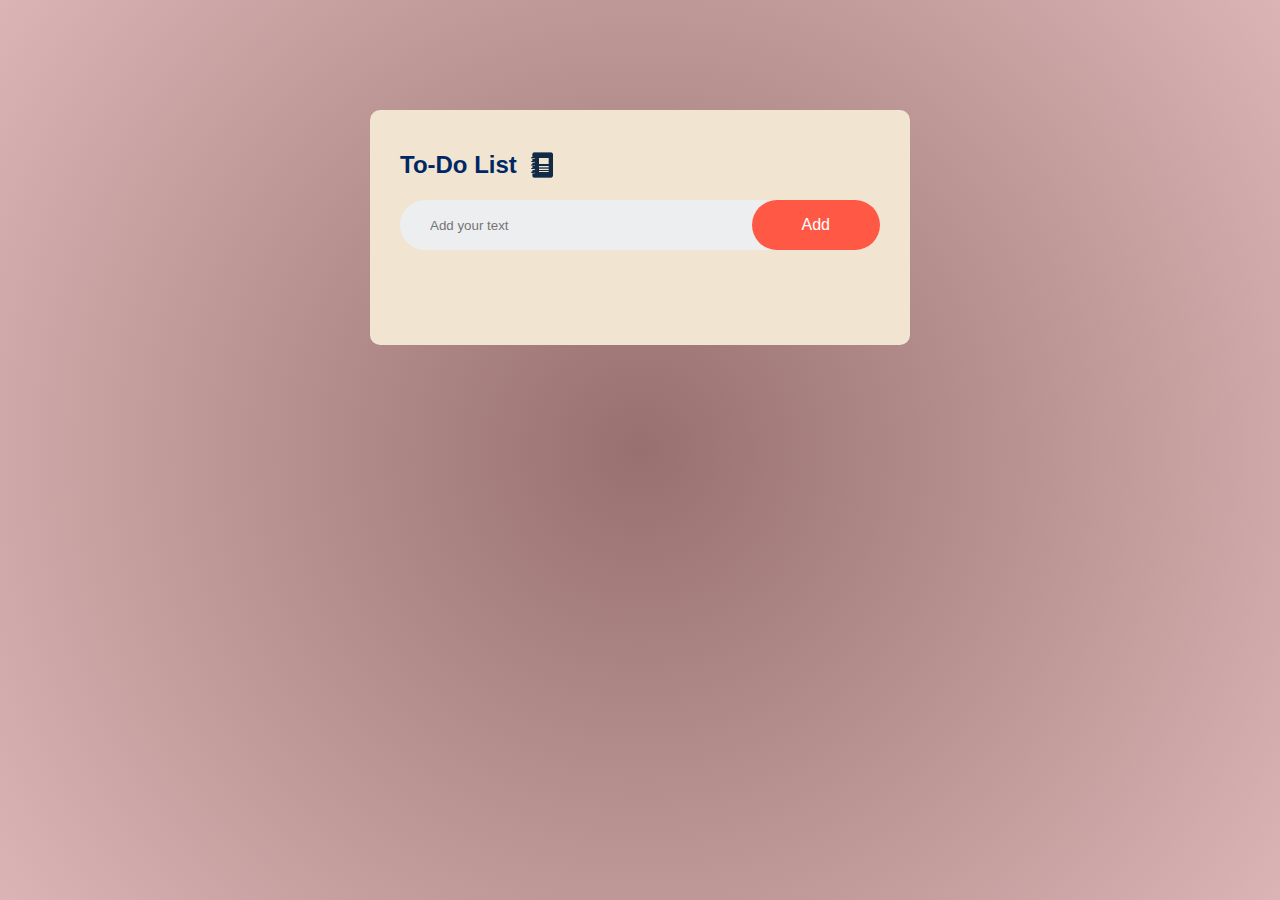
<file: to-do-list/index.html>
<!DOCTYPE html>
<html lang="en">
<head>
    <meta charset="UTF-8">
    <meta name="viewport" content="width=device-width, initial-scale=1.0">
    <title>To-Do List App</title>
    <link rel="stylesheet" href="style.css">
</head>
<body>
<div class="container">
    <div class="todo-app">
        <h2>To-Do List <img src="image/to-do.png" alt=""></h2>
        <div class="row">
            <input type="text" id="input-box" placeholder="Add your text">
            <button onclick="addTask()">Add</button>
        </div>
        <ul id="list-container">
            <!-- <li class="checked">Task 1</li>
            <li>Task 2</li>
            <li>Task 3</li> -->
        </ul>
    </div>
</div>
<script src="script.js"></script>
</body>
</html>
</file>
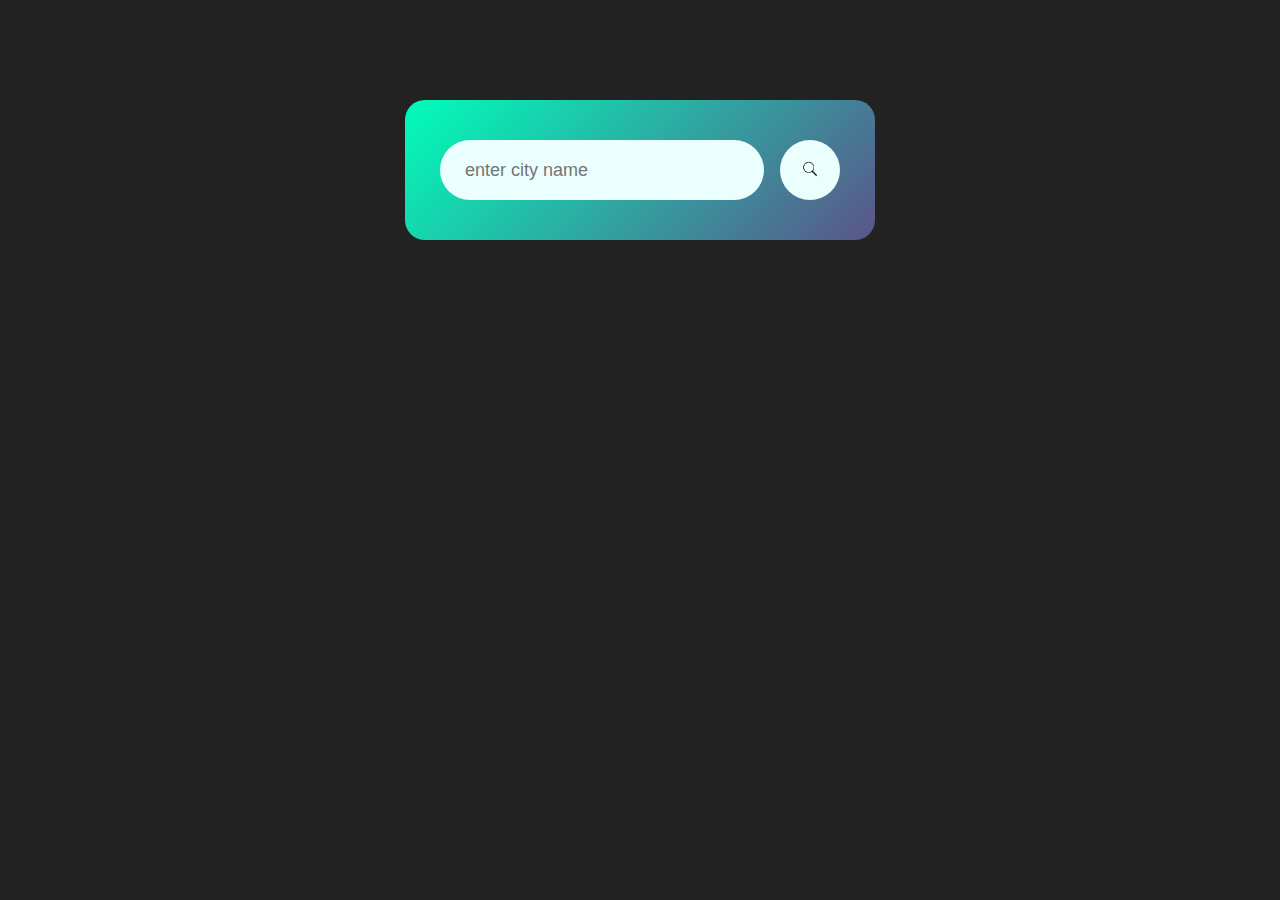
<file: weather/index.html>
<!DOCTYPE html>
<html lang="en">
  <head>
    <meta charset="UTF-8" />
    <meta name="viewport" content="width=device-width, initial-scale=1.0" />
    <title>Weather App</title>
    <link rel="stylesheet" href="style.css" />
  </head>
  <body>
    <div class="card">
      <div class="search">
        <input type="text" placeholder="enter city name" spellcheck="false" />
        <button><img src="image/search_icon.png" alt="search icon" /></button>
      </div>
      <div class="error">
        <p>Invalid city name</p>
      </div>
      <div class="weather">
        <img src="image/rain.png" class="weather-icon" />
        <h1 class="temp">22 °C</h1>
        <h2 class="city">New York</h2>
        <div class="details">
          <div class="col">
            <img src="image/humidity.png" alt="" />
            <div>
              <p class="humidity">50%</p>
              <p>Humidity</p>
            </div>
          </div>
          <div class="col">
            <img src="image/wind.png" alt="" />
            <div>
              <p class="wind">15 km/h</p>
              <p>Wind Speed</p>
            </div>
          </div>
        </div>
      </div>
    </div>
    <script>
      const apiKey = "475fdf7c172b2bc5371a30e2f65193b5";
      const apiUrl =
        "https://api.openweathermap.org/data/2.5/weather?&units=metric&q=";

      const searchBox = document.querySelector(".search input");
      const searchBtn = document.querySelector(".search button");
      const weatherIcon = document.querySelector(".weather-icon");

      async function checkWeather(city) {
        const response = await fetch(apiUrl + city + `&appid=${apiKey}`);

        if (response.status == 404) {
          document.querySelector(".error").style.display = "block";
          document.querySelector(".weather").style.display = "none";
        } else {
          var data = await response.json();

          document.querySelector(".city").innerHTML = data.name;
          document.querySelector(".temp").innerHTML = data.main.temp;
          document.querySelector(".humidity").innerHTML = data.main.humidity;
          document.querySelector(".wind").innerHTML = data.wind.speed + "km/h";

          if (data.weather[0].main == "Clouds") {
            weatherIcon.src = "image/clouds.png";
          } else if (data.weather[0].main == "Clear") {
            weatherIcon.src = "image/clear.png";
          } else if (data.weather[0].main == "Drizzle") {
            weatherIcon.src = "image/drizzle.png";
          } else if (data.weather[0].main == "Mist") {
            weatherIcon.src = "image/mist.png";
          } else if (data.weather[0].main == "Rain") {
            weatherIcon.src = "image/rain.png";
          }
          document.querySelector(".weather").style.display = "block";
          document.querySelector(".error").style.display = "none";
        }
      }
      searchBtn.addEventListener("click", () => {
        checkWeather(searchBox.value);
      });
    </script>
  </body>
</html>
</file>
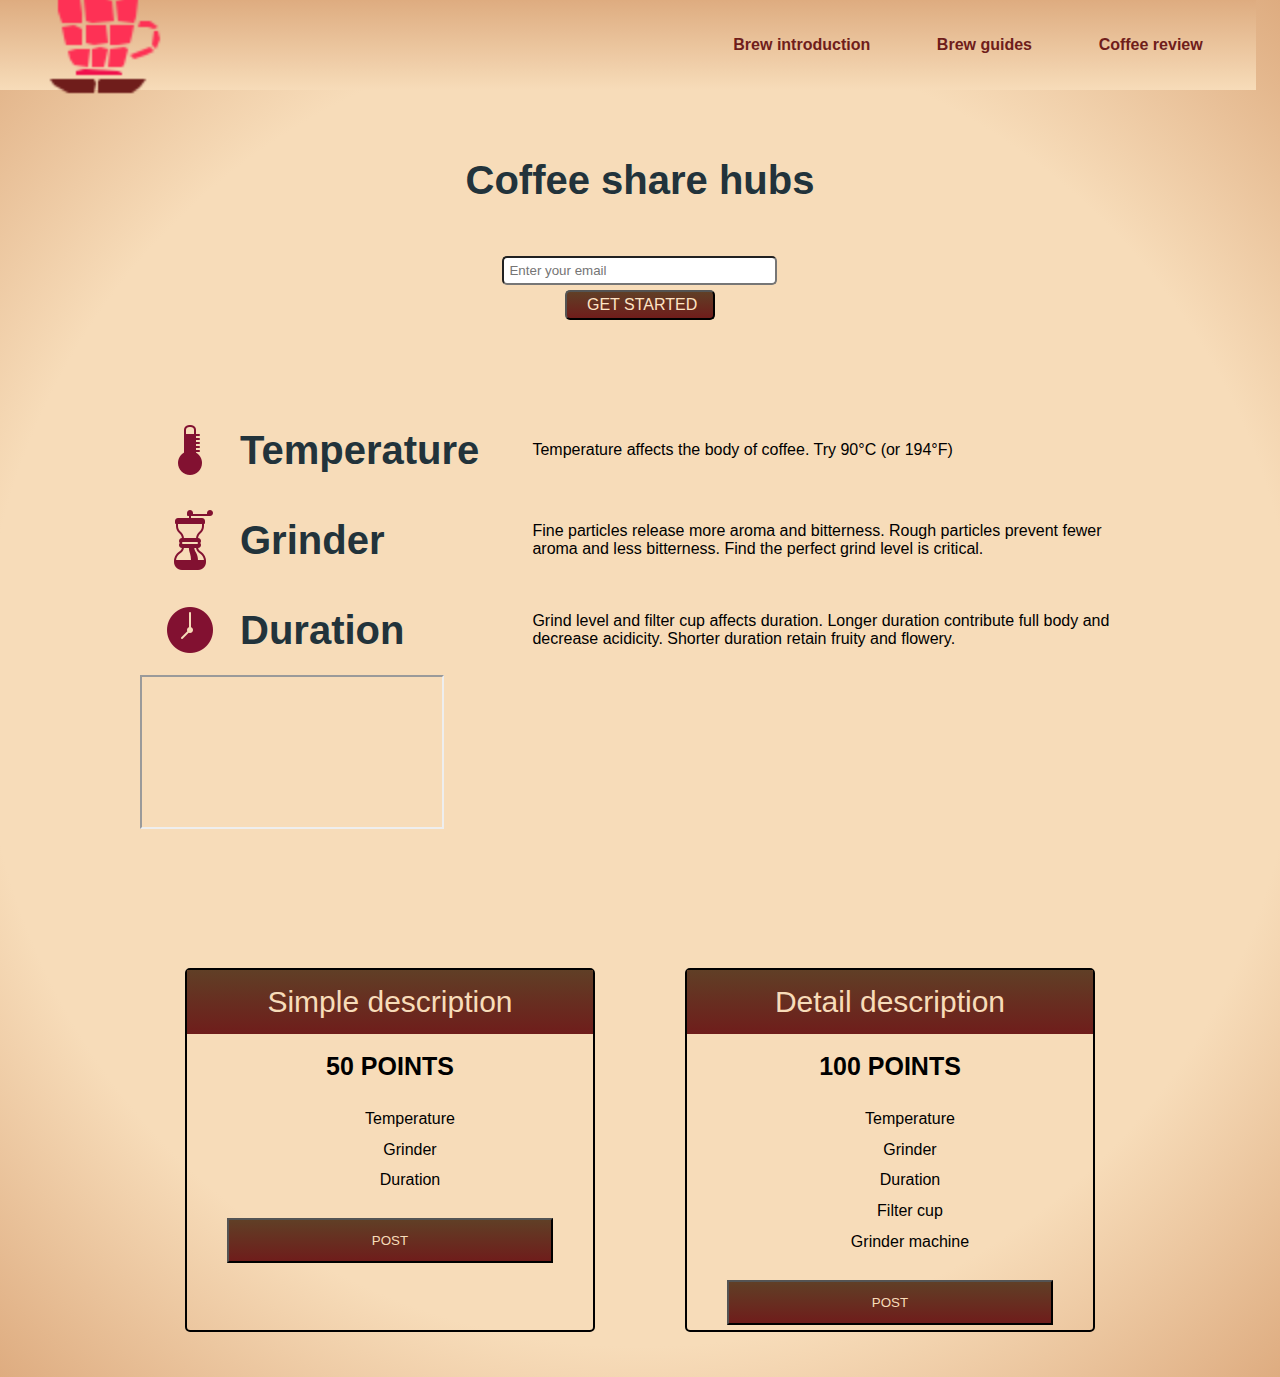
<file: landing/landing.html>
<!DOCTYPE html>
<html lang="en">
  <head>
    <meta charset="UTF-8" />
    <meta name="viewport" content="width=device-width, initial-scale=1.0" />
    <link rel="stylesheet" href="./styles.css" />
    <link
      rel="stylesheet"
      href="https://cdnjs.cloudflare.com/ajax/libs/font-awesome/4.7.0/css/font-awesome.min.css"
    />
    <title>Document</title>
  </head>
  <body>
    <div id="page-wrapper">
    <header id="header">
      <div class="logo">
        <img id="header-img" src="./img/icons8-coffee-64.png" />
      </div>
      <nav id="nav-bar">
        <ul>
          <li>
            <a class="nav-link" href="#brew">Brew introduction</a>
          </li>
          <li>
            <a class="nav-link" href="#brew-guides">Brew guides</a>
          </li>
          <li>
            <a class="nav-link" href="#coffee-review">Coffee review </a>
          </li>
        </ul>
      </nav>
    </header>
    <div class="container"></div>
    <section id="hero">
      <h2>Coffee share hubs</h2>
      <form id="form" action="https://www.freecodecamp.com/email-submit">
        <input
          id="email"
          type="email"
          name="email"
          placeholder="Enter your email"
          required
        />
        <input id="submit" type="submit" value="Get Started" class="btn" />
      </form>
    </section>
    <div class="container">
      <section id="brew">
        <div class="grid">
          <div class="icon">
            <img src="./img/icons8-temperature-50.png">
          </div>
          <div class="desc">
            <h2>Temperature</h2>
            <p>
              Temperature affects the body of coffee. Try 90°C (or 194°F) 
            </p>
          </div>
        </div>
        <div class="grid">
          <div class="icon">
            <img src="./img/icons8-grinder-64.png">
          </div>
          <div class="desc">
            <h2>Grinder</h2>
            <p>
              Fine particles release more aroma and bitterness. Rough particles prevent fewer aroma and less bitterness. Find the perfect grind level is critical.
            </p>
          </div>
        </div>
        <div class="grid">
          <div class="icon">
            <img src="./img/icons8-clock-50.png">
          </div>
          <div class="desc">
            <h2>Duration</h2>
            <p>
              Grind level and filter cup affects duration. Longer duration contribute full body and decrease acidicity. Shorter duration retain fruity and flowery.
            </p>
          </div>
        </div>
      </section>
      <section id="brew-guides">
        <iframe id="video" src=""></iframe>
      </section>
      <section id="coffee-review">
        <div class="type" id="simple">
          <div class="level">Simple description</div>
          <h3>50 POINTS</h3>
          <ul>
            <li>Temperature</li>
            <li>Grinder</li>
            <li>Duration</li>
          </ul>
          <button class="btn">POST</button>
        </div>
        <div class="type" id="detail">
          <div class="level">Detail description</div>
          <h3>100 POINTS</h3>
          <ul>
            <li>Temperature</li>
            <li>Grinder</li>
            <li>Duration</li>
            <li>Filter cup</li>
            <li>Grinder machine</li>
          </ul>
          <button class="btn">POST</button>
        </div>
      </section>

    </div>
  </div>
  </body>
</html>
</file>
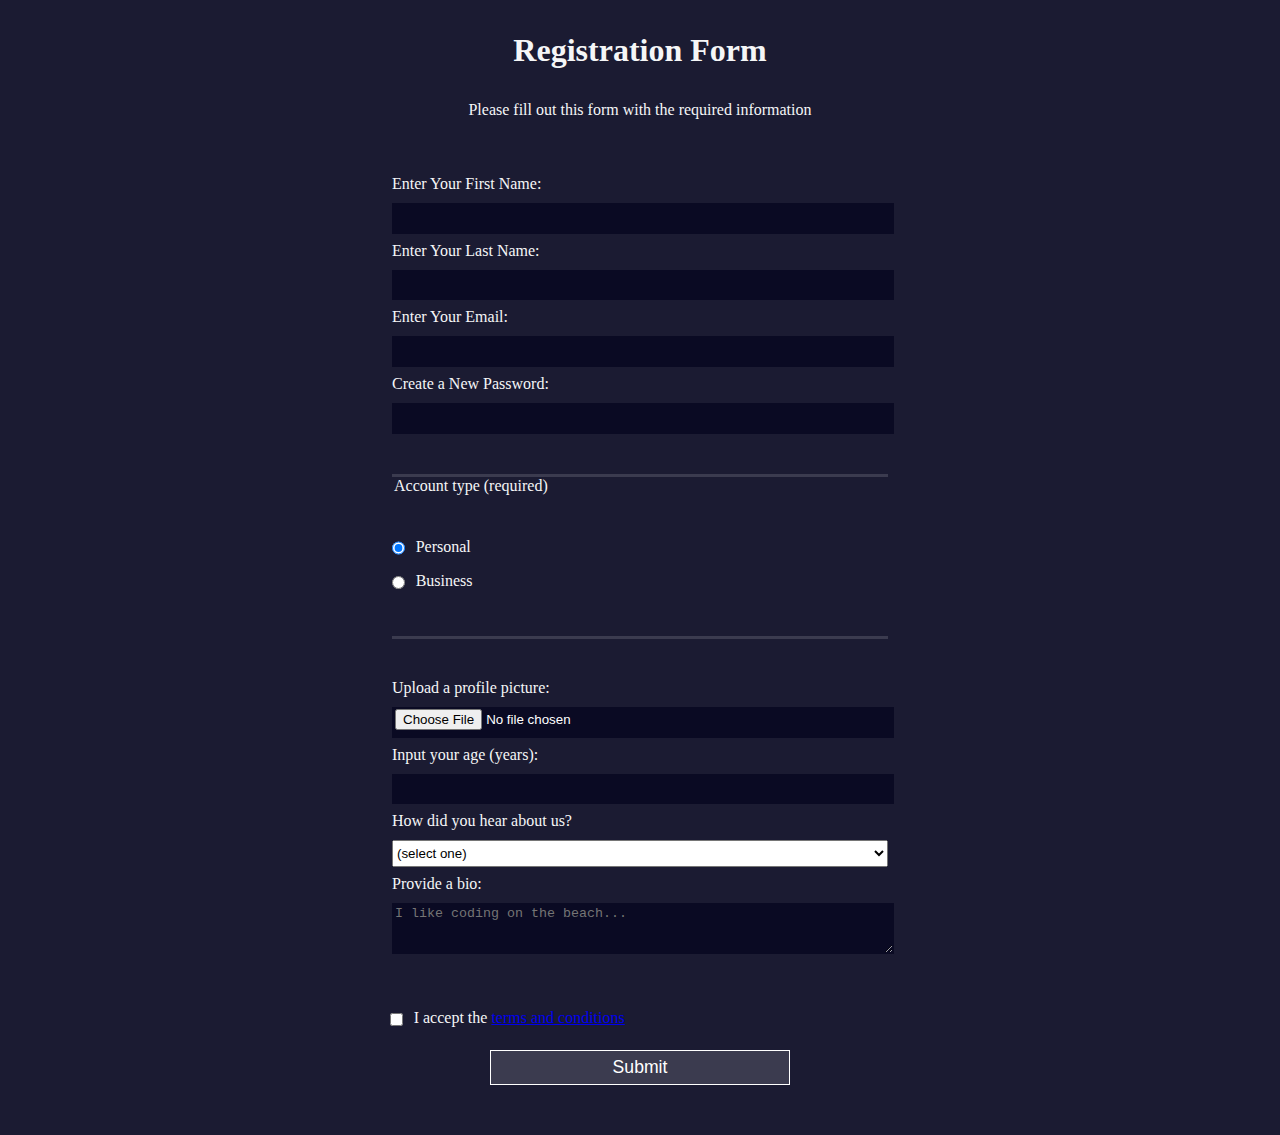
<file: registration_demo/registration.html>
<!DOCTYPE html>
<html lang="en">
  <head>
    <meta charset="UTF-8" />
    <title>Registration Form</title>
    <link rel="stylesheet" href="styles.css" />
  </head>
  <body>
    <h1>Registration Form</h1>
    <p>Please fill out this form with the required information</p>
    <form method="post" action="https://register-demo.freecodecamp.org">
      <fieldset>
        <label for="first-name"
          >Enter Your First Name:
          <input id="first-name" name="first-name" type="text" required
        /></label>
        <label for="last-name"
          >Enter Your Last Name:
          <input id="last-name" name="last-name" type="text" required
        /></label>
        <label for="email"
          >Enter Your Email:
          <input id="email" name="email" type="email" required
        /></label>
        <label for="new-password"
          >Create a New Password:
          <input
            id="new-password"
            name="new-password"
            type="password"
            pattern="[a-z0-5]{8,}"
            required
        /></label>
      </fieldset>
      <fieldset>
        <legend>Account type (required)</legend>
        <label for="personal-account"
          ><input
            id="personal-account"
            type="radio"
            name="account-type"
            class="inline"
            checked
          />
          Personal</label
        >
        <label for="business-account"
          ><input
            id="business-account"
            type="radio"
            name="account-type"
            class="inline"
          />
          Business</label
        >
      </fieldset>
      <fieldset>
        <label for="profile-picture"
          >Upload a profile picture:
          <input id="profile-picture" type="file" name="file"
        /></label>
        <label for="age"
          >Input your age (years):
          <input id="age" type="number" name="age" min="13" max="120"
        /></label>
        <label for="referrer"
          >How did you hear about us?
          <select id="referrer" name="referrer">
            <option value="">(select one)</option>
            <option value="1">freeCodeCamp News</option>
            <option value="2">freeCodeCamp YouTube Channel</option>
            <option value="3">freeCodeCamp Forum</option>
            <option value="4">Other</option>
          </select>
        </label>
        <label for="bio"
          >Provide a bio:
          <textarea
            id="bio"
            name="bio"
            rows="3"
            cols="30"
            placeholder="I like coding on the beach..."
          ></textarea>
        </label>
      </fieldset>
      <label for="terms-and-conditions">
        <input
          class="inline"
          id="terms-and-conditions"
          type="checkbox"
          required
          name="terms-and-conditions"
        />
        I accept the
        <a href="https://www.freecodecamp.org/news/terms-of-service/"
          >terms and conditions</a
        >
      </label>
      <input type="submit" value="Submit" />
    </form>
  </body>
</html>
</file>
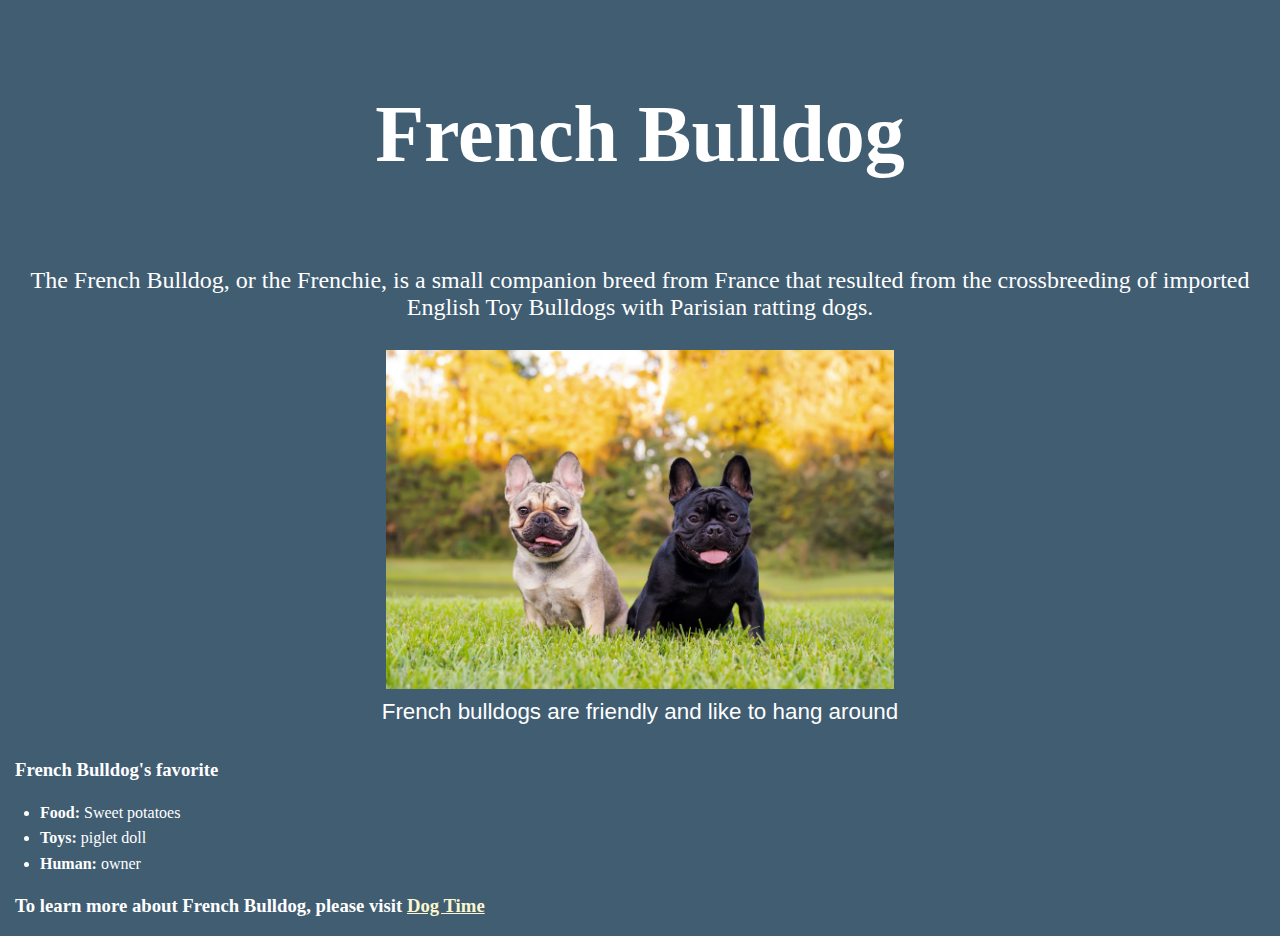
<file: tribute/tribute.html>
<!DOCTYPE html>
<html lang="en">
  <head>
    <meta charset="UTF-8" />
    <meta name="viewport" content="width=device-width, initial-scale=1.0" />
    <title>Document</title>
    <link rel="stylesheet" href="styles.css">
  </head>
  <body>
    <main id="main">
      <h1 id="title">French Bulldog</h1>
      <p>The French Bulldog, or the Frenchie, is a small companion breed from France that resulted from the crossbreeding of imported English Toy Bulldogs with Parisian ratting dogs.</p>
      <figure id="img-div">
        <img id="image" src="img/french-bulldogs.jpg" alt="two french bulldogs sit together"/>
        <figcaption id="img-caption">French bulldogs are friendly and like to hang around</figcaption>
      </figure>
      <h3 id="tribute-info">French Bulldog's favorite</h3>
      <ul>
        <li><strong>Food: </strong>
         Sweet potatoes</li>
        <li><strong>Toys: </strong>
          piglet doll</li>
        <li><strong>Human: </strong>
          owner</li>

      </ul>
      <h3>To learn more about French Bulldog, please visit <a id="tribute-link" href="https://dogtime.com/dog-breeds/french-bulldog" target="_blank">Dog Time
      </a></h3>
    </main>
  </body>
</html>
</file>
<file: to-do-list/style.css>
*{
    margin: 0;
    padding: 0;
    font-family: 'Poppins', sans-serif;
    box-sizing: border-box;
}
.container{
    width: 100%;
    min-height: 100vh;
    background: radial-gradient(circle, rgba(152,112,112,1) 0%, rgba(219,181,181,1) 100%);
    padding: 10px;
}
.todo-app{
    width: 100%;
    max-width: 540px;
    background: #F1E5D1;
    margin: 100px auto 20px;
    padding: 40px 30px 70px;
    border-radius: 10px;
}
.todo-app h2{
    color: #002765;
    display: flex;
    align-items: center;
    margin-bottom: 20px;
}
.todo-app h2 img{
    width: 30px;
    margin-left: 10px;
}
.row{
    display: flex;
    align-items: center;
    justify-content: space-between;
    background: #edeef0;
    border-radius: 30px;
    padding-left: 20px;
    margin-bottom: 25px;
}
input{
    flex: 1;
    border: none;
    outline: none;
    background: transparent;
    padding: 10px;
}
button{
    border: none;
    outline: none;
    padding: 16px 50px;
    background: #ff5945;
    color: #fff;
    font-size: 16px;
    cursor: pointer;
    border-radius: 40px;
}
ul li{
    list-style: none;
    font-size: 17px;
    padding: 12px 8px 12px 50px;
    user-select: none;
    cursor: pointer;
    position: relative;
    
}
ul li::before{
    content: ' ';
    position: absolute;
    height: 28px;
    width: 28px;
    border-radius: 50%;
    background-image: url(image/unchecked.png);
    background-size: cover;
    background-position: center;
    top: 12px;
    left: 8px;
}
ul li.checked{
    color: #555;
    text-decoration: line-through;
}
ul li.checked::before{
    background-image: url(image/checked.png);
}
ul li span{
    position: absolute;
    right: 0;
    top: 5px;
    width: 40px;
    height: 40px;
    font-size: 22px;
    color: #555;
    line-height: 40px;
    text-align: center;
    border-radius: 50%;
}
ul li span:hover{
    background: #edeef0;
}
</file>
<file: weather/style.css>
*{
    margin: 0;
    padding: 0;
    font-family: "Poppins", sans-serif;
    box-sizing: border-box;
}

body{
    background: #222;
}

.card{
    width: 90%;
    max-width: 470px;
    background: linear-gradient(135deg, #00feba, #5b548a);
    color: #fff;
    margin: 100px auto 0;
    border-radius: 20px;
    padding: 40px 35px;
    text-align: center;
}

.search{
    width: 100%;
    display: flex;
    align-items: center;
    justify-content: space-between;
}

.search input{
    border: 0;
    outline: 0;
    background: #ebfffe;
    color: #555;
    padding: 10px 25px;
    height: 60px;
    border-radius: 30px;
    flex: 1;
    margin-right: 16px;
    font-size: 18px;

}

.search button{
    border: 0;
    outline: 0;
    background: #ebfffc;
    border-radius: 50%;
    width: 60px;
    height: 60px;
    cursor: pointer;
}
.search button img{
    width: 16px
}

.weather-icon{
    width: 170px;
    margin-top: 30px;
}

.weather h1{
    font-size: 80px;
    font-weight: 500;
}
.weather h2{
    font-size: 45px;
    font-weight: 400;
    margin-top: -10px;
}

.details{
    display: flex;
    align-items: center;
    justify-content: space-between;
    padding: 0 20px;
    margin-top: 15px;
}
.col{
    display: flex;
    align-items: center;
    text-align: left;
}
.col img{
    width: 40px;
    margin-right: 10px;
}
.humidity, .wind{
    font-size: 20px;
    margin-top: -6px;
}
.weather{
    display: none;
}
.error{
    text-align: left;
    margin-left: 10px;
    font-size: 14px;
    margin-top: 10px;
    display: none;
}
</file>
<file: landing/styles.css>
*{
    margin: 0;
    box-sizing: border-box;
}
body{
    display: block;
    background: radial-gradient(circle at center, #F7DCB9 70%, #DEAC80);
    font-family: 'Lato', sans-serif;
}
header{
    position: fixed;
    top: 0;
    max-height: 10vh;
    padding: 0 20px;
    display: flex;
    justify-content: space-around;
    align-items: center;
    background-color: #DEAC80;
    background: linear-gradient(180deg,#DEAC80,#F7DCB9);
}
div{
    display: block;
}
.logo{
    width: 50vw;
}
.logo > img{
    width: 100%;
    height: 100%;
    max-width: 10vw;
    display: flex;
    justify-content: center;
    align-items: center;
    margin-left: 20px;
}
nav{
    font-weight: 600;
    display: block;
}
nav > ul{
    width: 45vw;
    display: flex;
    flex-direction: row;
    justify-content: space-around;
}
ul {
    list-style-type: disc;
    margin-block-start: 1em;
    margin-block-end: 1em;
    margin-inline-start: 0px;
    margin-inline-end: 0px;
    
}
ul li{
    list-style-type: none;
    text-align: center;
    margin: 1vw;
}
.nav-link{
    text-decoration: none;
    color: #6f1d1b;
    
}
#hero{
    display: flex;
    flex-direction: column;
    align-items: center;
    justify-content: center;
    text-align: center;
    height: 20vh;
    margin-top: 15vh;
}
h2{
    color: #22333b;
    font-size: 2.5em;
    display: block;
    margin-block-start: 0.83em;
    margin-block-end: 0.83em;
    margin-inline-start: 0px;
    margin-inline-end: 0px;
    font-weight: bold;
}
p{
    display: block;
    margin-block-start: 1em;
    margin-block-end: 1em;
    margin-inline-start: 0px;
    margin-inline-end: 0px;
    margin-left: 2em;
}
form{
    display: block;
}

#hero input[type="email"] {
    max-width: 275px;
    width: 100%;
    padding: 5px;
    border-radius: 5px;
    margin-top: 20px;
    
}
#hero input[type="submit"] {
    max-width: 150px;
    width: 100%;
    height: 30px;
    margin: 5px 0;
    background-color: #6f1d1b;
    color: bisque;
    padding: 0 20px;
    font-size: 1em;
    text-transform: uppercase;
    border-radius: 5px;
    cursor: pointer;
}
.container{
    margin: 0 auto;
    width: 100%;
    max-width: 1000px;
}
#brew{
    margin-top: 10vh;
}
.grid{
    display: flex;
}
#brew .icon{
    display: flex;
    align-items: center;
    justify-content: center;
    height: 10vh;
    width: 10vw;
}
#brew .desc{
    display: flex;
    align-items: center;
    justify-content: left;
    height: 10vh;
    width: 90vw;
}
#brew .desc > h2{
    width: 30%;
}
#brew .desc > p{
    width: 70%;
}
#coffee-review{
    margin-top: 10vh;
    display: flex;
    flex-direction: row;
    justify-content: center;
}
.type{
    display: flex;
    flex-direction: column;
    width: calc(100% / 2);
    margin: 5vh;
    border: 2px solid black;
    border-radius: 5px;
}

.level{
    background: linear-gradient(180deg, #603F26, #6f1d1b);
    color: #F7DCB9;
    padding: 15px 0;
    text-align: center;
    font-size: 30px;
}
.type > h3{
    margin-top: 2vh;
    text-align: center;
    font-size: 25px;
    font-weight: 800;
}
.btn{
    height: 5vh;
    padding: 0 20px;
    background: linear-gradient(180deg, #603F26, #6f1d1b);
    color: #F7DCB9;
    margin: 0 40px;
    margin-bottom: 5px;
    cursor: pointer;
}
@media only screen and  (max-width: 420px) {
    .header{
        font-size: 4.5rem;
    }
}
</file>
<file: registration_demo/styles.css>
body {
    width: 100%;
    height: 100vh;
    margin: 0;
    background-color: #1b1b32;
    color: #f5f6f7;
    font-family: Tahoma;
    font-size: 16px;
  }
  
  h1, p {
    margin: 1em auto;
    text-align: center;
  }
  
  form {
    width: 60vw;
    max-width: 500px;
    min-width: 300px;
    margin: 0 auto;
    padding-bottom: 2em;
  }
  
  fieldset {
    border: none;
    padding: 2rem 0;
    border-bottom: 3px solid #3b3b4f;
  }
  
  fieldset:last-of-type {
    border-bottom: none;
  }
  
  label {
    display: block;
    margin: 0.5rem 0;
  }
  
  input,
  textarea,
  select {
    margin: 10px 0 0 0;
    width: 100%;
    min-height: 2em;
  }
  
  input, textarea {
    background-color: #0a0a23;
    border: 1px solid #0a0a23;
    color: #ffffff;
  }
  
  .inline {
    width: unset;
    margin: 0 0.5em 0 0;
    vertical-align: middle;
  }
  
  input[type="submit"] {
    display: block;
    width: 60%;
    margin: 1em auto;
    height: 2em;
    font-size: 1.1rem;
    background-color: #3b3b4f;
    border-color: white;
    min-width: 300px;
  }
  
  input[type="file"] {
    padding: 1px 2px;
  }
  
  .inline{
    display: inline; 
  }
</file>
<file: tribute/styles.css>
body{
    background: #405D72;
    font-family: Georgia, 'Times New Roman', Times, serif, sans-serif;
    color: #FFFFFF;
    margin: 0;
}

#title{
    text-align: center;
    font-size: 5rem;
    line-height: 2;
}
p{
    display: block;
    text-align: center;
    font-size: 1.5rem;
}
#img-div{
    padding: 5px;
    margin: auto;
}
img{
    max-width: 40%;
    display: block;
    height: auto;
    margin: 0 auto;
}
#img-caption{
    text-align: center;
    font-size: 1.4rem;
    margin: 10px;
    font-family: sans-serif;
}
#tribute-link{
    color: #FBF6D0;
}
#tribute-link:hover{
    font-size: 1.5rem;
}
h3{
    padding: 0 15px;
}
ul{
    line-height: 1.6;
}
</file>
